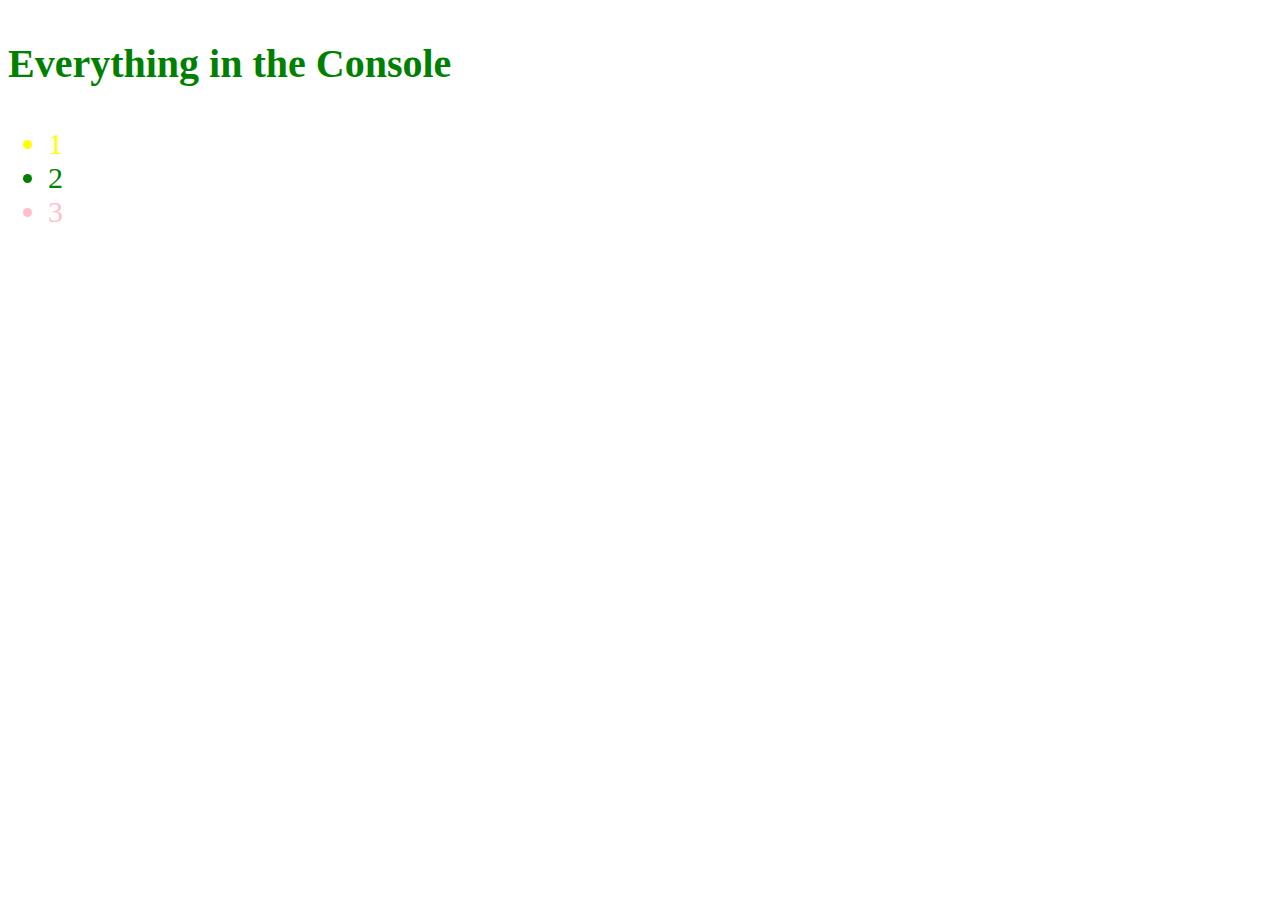
<file: Array-Methods/index.html>
<!DOCTYPE html>
<html lang="en" dir="ltr">
  <head>
    <meta charset="utf-8">
    <title>JS Array Methods</title>
    <link rel="stylesheet" href="style.css">
  </head>
  <body>
    <p style="color: Green; font-size: 40px;"><strong>Everything in the Console</strong></p>
    <ul>
      <li>1</li>
      <li>2</li>
      <li>3</li>
    </ul>
    <script>
      // Get your shorts on - this is an array workout!
      // ## Array Cardio Day 1

      // Some data we can work with

      const inventors = [
        { first: 'Albert', last: 'Einstein', year: 1879, passed: 1955 },
        { first: 'Isaac', last: 'Newton', year: 1643, passed: 1727 },
        { first: 'Galileo', last: 'Galilei', year: 1564, passed: 1642 },
        { first: 'Marie', last: 'Curie', year: 1867, passed: 1934 },
        { first: 'Johannes', last: 'Kepler', year: 1571, passed: 1630 },
        { first: 'Nicolaus', last: 'Copernicus', year: 1473, passed: 1543 },
        { first: 'Max', last: 'Planck', year: 1858, passed: 1947 },
        { first: 'Katherine', last: 'Blodgett', year: 1898, passed: 1979 },
        { first: 'Ada', last: 'Lovelace', year: 1815, passed: 1852 },
        { first: 'Sarah E.', last: 'Goode', year: 1855, passed: 1905 },
        { first: 'Lise', last: 'Meitner', year: 1878, passed: 1968 },
        { first: 'Hanna', last: 'Hammarström', year: 1829, passed: 1909 }
      ];

      const people = ['Beck, Glenn', 'Becker, Carl', 'Beckett, Samuel', 'Beddoes, Mick', 'Beecher, Henry', 'Beethoven, Ludwig', 'Begin, Menachem', 'Belloc, Hilaire', 'Bellow, Saul', 'Benchley, Robert', 'Benenson, Peter', 'Ben-Gurion, David', 'Benjamin, Walter', 'Benn, Tony', 'Bennington, Chester', 'Benson, Leana', 'Bent, Silas', 'Bentsen, Lloyd', 'Berger, Ric', 'Bergman, Ingmar', 'Berio, Luciano', 'Berle, Milton', 'Berlin, Irving', 'Berne, Eric', 'Bernhard, Sandra', 'Berra, Yogi', 'Berry, Halle', 'Berry, Wendell', 'Bethea, Erin', 'Bevan, Aneurin', 'Bevel, Ken', 'Biden, Joseph', 'Bierce, Ambrose', 'Biko, Steve', 'Billings, Josh', 'Biondo, Frank', 'Birrell, Augustine', 'Black, Elk', 'Blair, Robert', 'Blair, Tony', 'Blake, William'];

      // Array.prototype.filter()
      // 1. Filter the list of inventors for those who were born in the 1500's

      const fifteen = inventors.filter(inventor => (inventor.year >= 1500 && inventor.year <=1599));

      console.table(fifteen);

      // Array.prototype.map()
      // 2. Give us an array of the inventors' first and last names

      const fullName = inventors.map(inventor => (inventor.first + " " + inventor.last));

      console.log(fullName);

      // Array.prototype.sort()
      // 3. Sort the inventors by birthdate, oldest to youngest

      // const ordered = inventors.sort(function(a,b) {
      //   if (a.year > b.year) {
      //     return 1
      //   } else {
      //     return -1
      //   }
      // });

      //same as previous one.
      const ordered = inventors.sort((a,b) => a.year > b.year ? 1 : -1);

      console.table(ordered);

      // Array.prototype.reduce()
      // 4. How many years did all the inventors live?

      const totalYears = inventors.reduce((total, inventor) => {
        return total + inventor.passed - inventor.year;
      }, 0);

      console.log(totalYears);

      // 5. Sort the inventors by years lived

      const orderedByYearsLived = inventors.sort((a,b) => (a.passed - a.year) > (b.passed - b.year) ? -1 : 1);
      // we can make it simple by declaring to variables for "a" and "b" operations.
      // const lessYearsLived = (a.passed - a.year)
      // const nextYearsLived = (b.passed - b.year)
      console.table(orderedByYearsLived);


      // 6. create a list of Boulevards in Paris that contain 'de' anywhere in the name
      // https://en.wikipedia.org/wiki/Category:Boulevards_in_Paris

      //we run the code in the above url
      // const category = document.querySelector(".mw-category");
      // const links = Array.from(category.querySelectorAll("a"));
      // // Array.from to converto NodeList into array
      // const de = links
      //                 .map(link => link.textContent)
      //                 .filter(streetName => streetName.includes('de'));

      // 7. sort Exercise
      // Sort the people alphabetically by last name

      const alphabetically = people.sort(function(lastOne, nextOne) {
        const [aLast, aFirst] = lastOne.split(', ');
        const [bLast, bFirst] = nextOne.split(', ');
        return aLast > bLast ? 1 : -1;
      })

      console.log(alphabetically);
      // 8. Reduce Exercise
      // Sum up the instances of each of these
      const data = ['car', 'car', 'truck', 'truck', 'bike', 'walk', 'car', 'van', 'bike', 'walk', 'car', 'van', 'car', 'truck' ];

      const transports = data.reduce((obj, item) => {
        if (!obj[item]) {
          obj[item] = 0;
        }
        obj[item]++;
        return obj;
      }, {});

      console.log(transports);


    </script>
  </body>
</html>
</file>
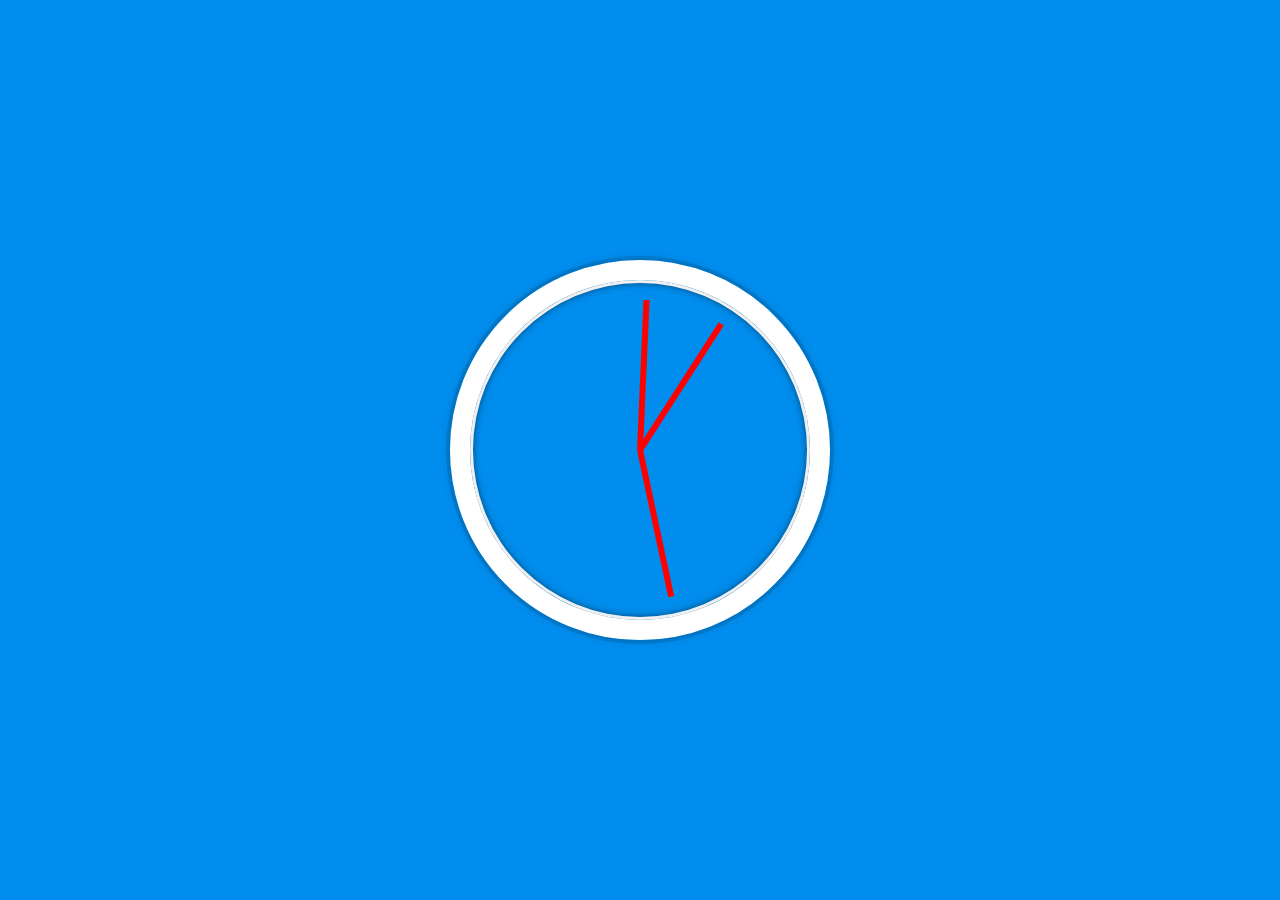
<file: Clock/index.html>
<!DOCTYPE html>
<html lang="en">
<head>
  <meta charset="UTF-8">
  <title>JS + CSS Clock</title>
</head>
<body>


    <div class="clock">
      <div class="clock-face">
        <div class="hand hour-hand"></div>
        <div class="hand min-hand"></div>
        <div class="hand second-hand"></div>
      </div>
    </div>


  <style>
    html {
      background: #018DED url(http://unsplash.it/1500/1000?image=881&blur=50);
      background-size: cover;
      font-family: 'helvetica neue';
      text-align: center;
      font-size: 10px;
    }

    body {
      margin: 0;
      font-size: 2rem;
      display: flex;
      flex: 1;
      min-height: 100vh;
      align-items: center;
    }

    .clock {
      width: 30rem;
      height: 30rem;
      border: 20px solid white;
      border-radius: 50%;
      margin: 50px auto;
      position: relative;
      padding: 2rem;
      box-shadow:
        0 0 0 4px rgba(0,0,0,0.1),
        inset 0 0 0 3px #EFEFEF,
        inset 0 0 10px black,
        0 0 10px rgba(0,0,0,0.2);
    }

    .clock-face {
      position: relative;
      width: 100%;
      height: 100%;
      transform: translateY(-3px); /* account for the height of the clock hands */
    }

    .hand {
      width: 50%;
      height: 6px;
      background: red;
      position: absolute;
      top: 50%;

      transform-origin: 100%;
    transform: rotate(90deg);
    transition: all 0.05s;
    transition-timing-function: cubic-bezier(0.1, 2.7, 0.58, 1);
    }

  </style>

  <script>

    const secondHand = document.querySelector('.second-hand');
    const minHand = document.querySelector('.min-hand');
    const hourHand = document.querySelector('.hour-hand');

    function setDate() {
      const now = new Date();

      const seconds = now.getSeconds();
      const secondsDegrees = ((seconds / 60) * 360) + 90;
      secondHand.style.transform = `rotate(${secondsDegrees}deg)`;

      const mins = now.getMinutes();
      const minsDegrees = ((mins / 60) * 360) + ((seconds/60)*6) + 90;
      minHand.style.transform = `rotate(${minsDegrees}deg)`;

      const hour = now.getHours();
      const hoursDegrees = ((hour / 12) * 360) + ((mins/60)*30) + 90;
      hourHand.style.transform = `rotate(${hoursDegrees}deg)`;

    }

    setInterval(setDate, 1000);

    setDate();

  </script>
</body>
</html>
</file>
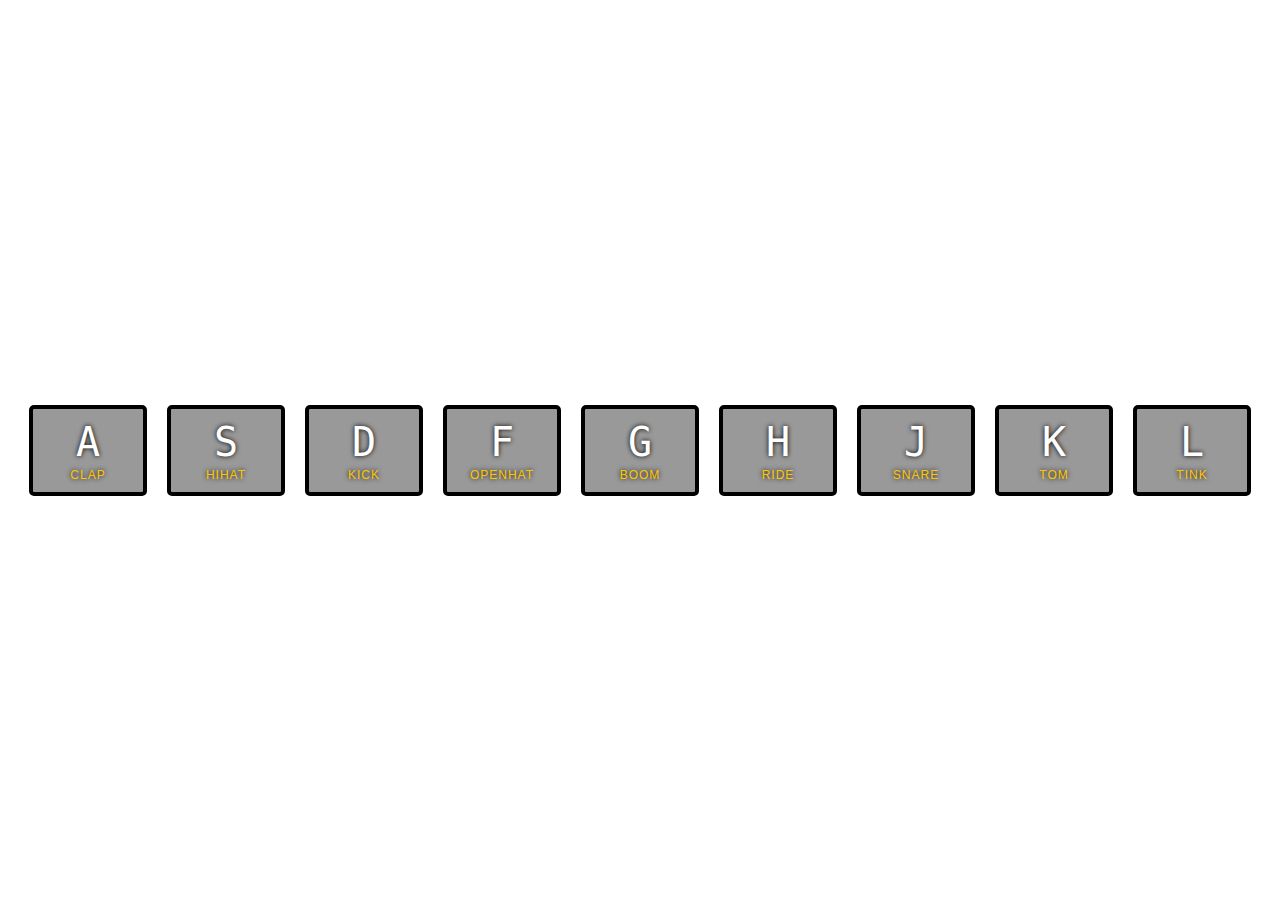
<file: Drum-Kit/index.html>
<!DOCTYPE html>
<html lang="en">
<head>
  <meta charset="UTF-8">
  <title>JS Drum Kit</title>
  <link rel="stylesheet" href="style.css">
</head>
<body>


  <div class="keys">
    <div data-key="65" class="key">
      <kbd>A</kbd>
      <span class="sound">clap</span>
    </div>
    <div data-key="83" class="key">
      <kbd>S</kbd>
      <span class="sound">hihat</span>
    </div>
    <div data-key="68" class="key">
      <kbd>D</kbd>
      <span class="sound">kick</span>
    </div>
    <div data-key="70" class="key">
      <kbd>F</kbd>
      <span class="sound">openhat</span>
    </div>
    <div data-key="71" class="key">
      <kbd>G</kbd>
      <span class="sound">boom</span>
    </div>
    <div data-key="72" class="key">
      <kbd>H</kbd>
      <span class="sound">ride</span>
    </div>
    <div data-key="74" class="key">
      <kbd>J</kbd>
      <span class="sound">snare</span>
    </div>
    <div data-key="75" class="key">
      <kbd>K</kbd>
      <span class="sound">tom</span>
    </div>
    <div data-key="76" class="key">
      <kbd>L</kbd>
      <span class="sound">tink</span>
    </div>
  </div>

  <audio data-key="65" src="sounds/clap.wav"></audio>
  <audio data-key="83" src="sounds/hihat.wav"></audio>
  <audio data-key="68" src="sounds/kick.wav"></audio>
  <audio data-key="70" src="sounds/openhat.wav"></audio>
  <audio data-key="71" src="sounds/boom.wav"></audio>
  <audio data-key="72" src="sounds/ride.wav"></audio>
  <audio data-key="74" src="sounds/snare.wav"></audio>
  <audio data-key="75" src="sounds/tom.wav"></audio>
  <audio data-key="76" src="sounds/tink.wav"></audio>

<script>
  function removeTransition(e) {
    if (e.propertyName !== 'transform') return;
    e.target.classList.remove('playing');
  }

  function playSound(e) {
    const audio = document.querySelector(`audio[data-key="${e.keyCode}"]`);
    const key = document.querySelector(`div[data-key="${e.keyCode}"]`);
    if (!audio) return;

    key.classList.add('playing');
    audio.currentTime = 0;
    audio.play();
  }

  const keys = Array.from(document.querySelectorAll('.key'));
  keys.forEach(key => key.addEventListener('transitionend', removeTransition));
  window.addEventListener('keydown', playSound);
</script>


</body>
</html>
</file>
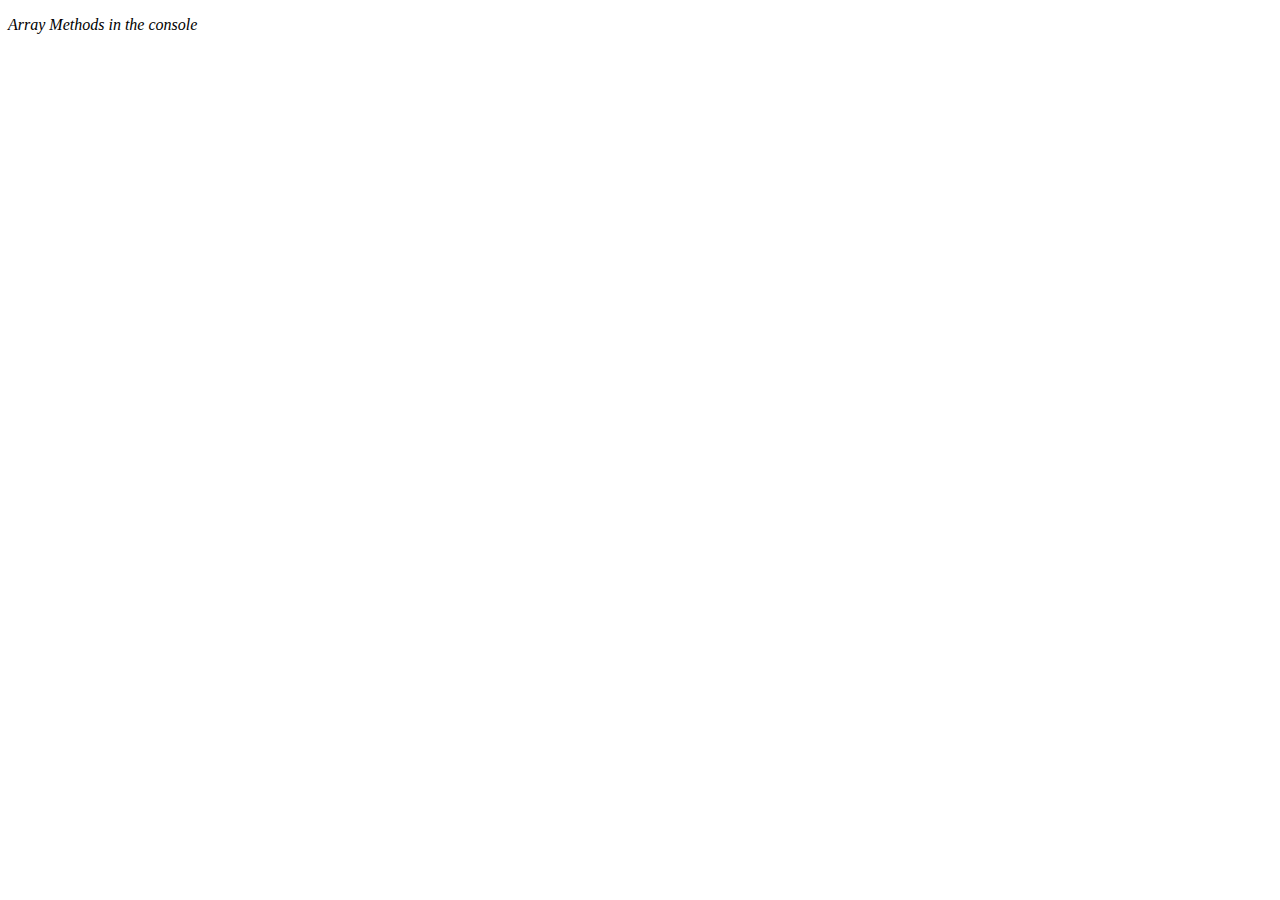
<file: More-Array-Methods/index.html>
<!DOCTYPE html>
<html lang="en">
<head>
  <meta charset="UTF-8">
  <title>More Array Methods</title>
</head>
<body>
  <p><em>Array Methods in the console</em></p>
  <script>
    // ## Array Cardio Day 2

    const people = [
      { name: 'Wes', year: 1988 },
      { name: 'Kait', year: 1986 },
      { name: 'Irv', year: 1970 },
      { name: 'Lux', year: 2015 }
    ];

    const comments = [
      { text: 'Love this!', id: 523423 },
      { text: 'Super good', id: 823423 },
      { text: 'You are the best', id: 2039842 },
      { text: 'Ramen is my fav food ever', id: 123523 },
      { text: 'Nice Nice Nice!', id: 542328 }
    ];

    // Some and Every Checks

    // Array.prototype.some() // is at least one person 19 or older?
    // const isAdult = people.some(function(person) {
    //   const currentYear = (new Date()).getFullYear();
    //   if(currentYear - person.year >= 19) {
    //     return true;
    //   }
    // })

    // shorter way
    const isAdult = people.some(person => ((new Date()).getFullYear()) - person.year >= 19);
    console.log({isAdult});

    // Array.prototype.every() // is everyone 19 or older?

    const allAdult = people.every(person => ((new Date()).getFullYear()) - person.year >= 19);
    console.log({allAdult});

    // Array.prototype.find()
    // Find is like filter, but instead returns just the one you are looking for
    // find the comment with the ID of 823423

    // const isComment = comments.find(function(comment) {
    //   if (comment.id === 823423) {
    //     return true;
    //   }
    // })

    // shorter way
    const isComment = comments.find(comment => comment.id === 823423);
    console.log(isComment);
    // Array.prototype.findIndex()
    // Find the comment with this ID
    // delete the comment with the ID of 542328
    const index = comments.findIndex(comment => comment.id === 542328);
    console.log(index);

    comments.splice(index, 1);

  </script>
</body>
</html>
</file>
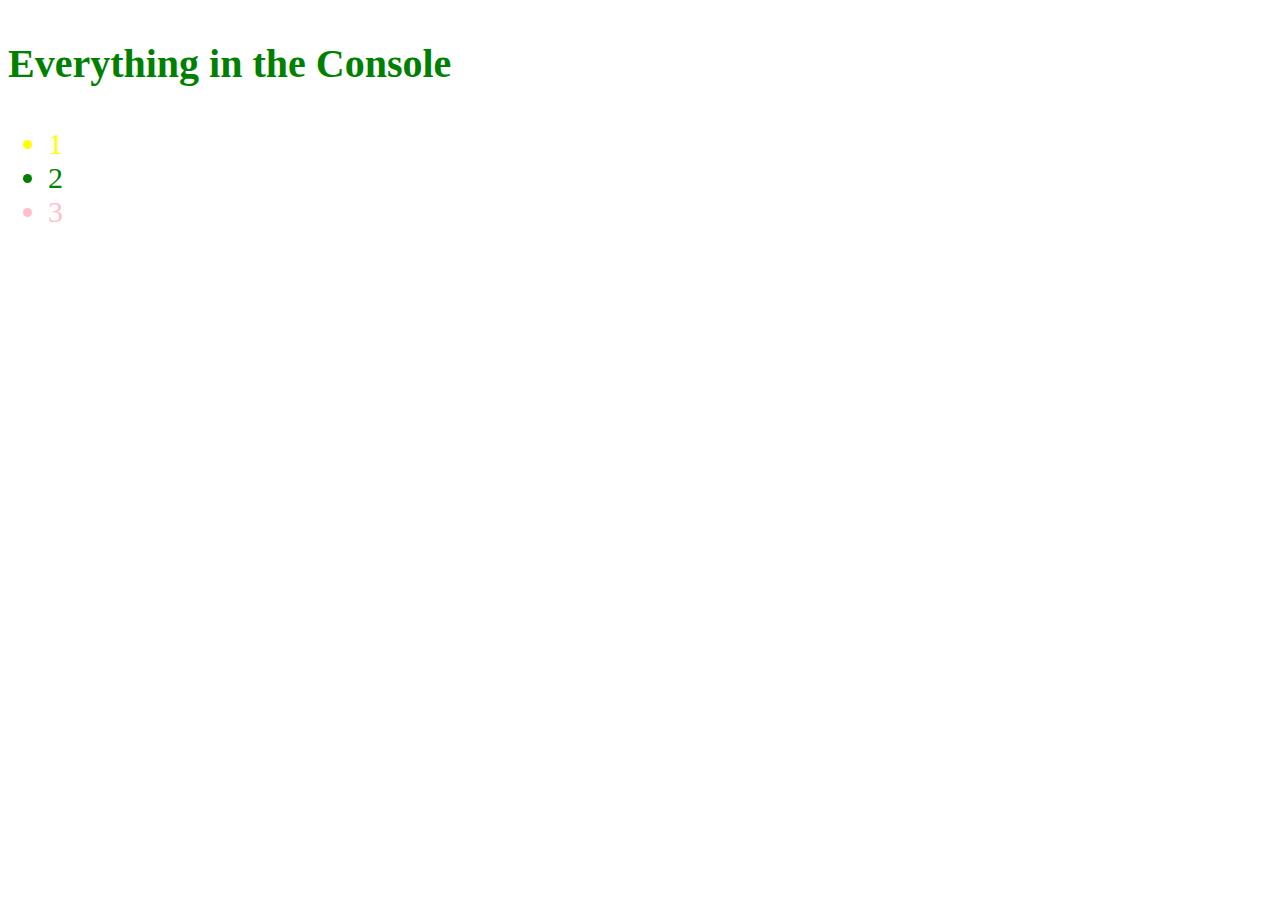
<file: Array-Methods/inded.html>
<!DOCTYPE html>
<html lang="en" dir="ltr">
  <head>
    <meta charset="utf-8">
    <title>JS Array Methods</title>
    <link rel="stylesheet" href="style.css">
  </head>
  <body>
    <p style="color: Green; font-size: 40px;"><strong>Everything in the Console</strong></p>
    <ul>
      <li>1</li>
      <li>2</li>
      <li>3</li>
    </ul>
    <script>
      // Get your shorts on - this is an array workout!
      // ## Array Cardio Day 1

      // Some data we can work with

      const inventors = [
        { first: 'Albert', last: 'Einstein', year: 1879, passed: 1955 },
        { first: 'Isaac', last: 'Newton', year: 1643, passed: 1727 },
        { first: 'Galileo', last: 'Galilei', year: 1564, passed: 1642 },
        { first: 'Marie', last: 'Curie', year: 1867, passed: 1934 },
        { first: 'Johannes', last: 'Kepler', year: 1571, passed: 1630 },
        { first: 'Nicolaus', last: 'Copernicus', year: 1473, passed: 1543 },
        { first: 'Max', last: 'Planck', year: 1858, passed: 1947 },
        { first: 'Katherine', last: 'Blodgett', year: 1898, passed: 1979 },
        { first: 'Ada', last: 'Lovelace', year: 1815, passed: 1852 },
        { first: 'Sarah E.', last: 'Goode', year: 1855, passed: 1905 },
        { first: 'Lise', last: 'Meitner', year: 1878, passed: 1968 },
        { first: 'Hanna', last: 'Hammarström', year: 1829, passed: 1909 }
      ];

      const people = ['Beck, Glenn', 'Becker, Carl', 'Beckett, Samuel', 'Beddoes, Mick', 'Beecher, Henry', 'Beethoven, Ludwig', 'Begin, Menachem', 'Belloc, Hilaire', 'Bellow, Saul', 'Benchley, Robert', 'Benenson, Peter', 'Ben-Gurion, David', 'Benjamin, Walter', 'Benn, Tony', 'Bennington, Chester', 'Benson, Leana', 'Bent, Silas', 'Bentsen, Lloyd', 'Berger, Ric', 'Bergman, Ingmar', 'Berio, Luciano', 'Berle, Milton', 'Berlin, Irving', 'Berne, Eric', 'Bernhard, Sandra', 'Berra, Yogi', 'Berry, Halle', 'Berry, Wendell', 'Bethea, Erin', 'Bevan, Aneurin', 'Bevel, Ken', 'Biden, Joseph', 'Bierce, Ambrose', 'Biko, Steve', 'Billings, Josh', 'Biondo, Frank', 'Birrell, Augustine', 'Black, Elk', 'Blair, Robert', 'Blair, Tony', 'Blake, William'];

      // Array.prototype.filter()
      // 1. Filter the list of inventors for those who were born in the 1500's

      const fifteen = inventors.filter(inventor => (inventor.year >= 1500 && inventor.year <=1599));

      console.table(fifteen);

      // Array.prototype.map()
      // 2. Give us an array of the inventors' first and last names

      const fullName = inventors.map(inventor => (inventor.first + " " + inventor.last));

      console.log(fullName);

      // Array.prototype.sort()
      // 3. Sort the inventors by birthdate, oldest to youngest

      // const ordered = inventors.sort(function(a,b) {
      //   if (a.year > b.year) {
      //     return 1
      //   } else {
      //     return -1
      //   }
      // });

      //same as previous one.
      const ordered = inventors.sort((a,b) => a.year > b.year ? 1 : -1);

      console.table(ordered);

      // Array.prototype.reduce()
      // 4. How many years did all the inventors live?

      const totalYears = inventors.reduce((total, inventor) => {
        return total + inventor.passed - inventor.year;
      }, 0);

      console.log(totalYears);

      // 5. Sort the inventors by years lived

      const orderedByYearsLived = inventors.sort((a,b) => (a.passed - a.year) > (b.passed - b.year) ? -1 : 1);
      // we can make it simple by declaring to variables for "a" and "b" operations.
      // const lessYearsLived = (a.passed - a.year)
      // const nextYearsLived = (b.passed - b.year)
      console.table(orderedByYearsLived);


      // 6. create a list of Boulevards in Paris that contain 'de' anywhere in the name
      // https://en.wikipedia.org/wiki/Category:Boulevards_in_Paris

      //we run the code in the above url
      const category = document.querySelector(".mw-category");
      const links = Array.from(category.querySelectorAll("a"));
      // Array.from to converto NodeList into array
      const de = links
                      .map(link => link.textContent)
                      .filter(streetName => streetName.includes('de'));

      // 7. sort Exercise
      // Sort the people alphabetically by last name

      // 8. Reduce Exercise
      // Sum up the instances of each of these
      const data = ['car', 'car', 'truck', 'truck', 'bike', 'walk', 'car', 'van', 'bike', 'walk', 'car', 'van', 'car', 'truck' ];

    </script>
  </body>
</html>
</file>
<file: Array-Methods/style.css>
/* All ways work! */

/* li:first-child {
  color: red;
} */



/* li:last-child {
  color: blue;
} */


li:nth-child(1){
  color: yellow;
  font-size: 30px;
}

li:nth-child(2){
  color: green;
  font-size: 30px;
}

li:nth-child(3){
  color: pink;
  font-size: 30px;
}
</file>
<file: Drum-Kit/style.css>
html {
  font-size: 10px;
  background: url(http://i.imgur.com/b9r5sEL.jpg) bottom center;
  background-size: cover;
}

body,html {
  margin: 0;
  padding: 0;
  font-family: sans-serif;
}

.keys {
  display: flex;
  flex: 1;
  min-height: 100vh;
  align-items: center;
  justify-content: center;
}

.key {
  border: .4rem solid black;
  border-radius: .5rem;
  margin: 1rem;
  font-size: 1.5rem;
  padding: 1rem .5rem;
  transition: all .07s ease;
  width: 10rem;
  text-align: center;
  color: white;
  background: rgba(0,0,0,0.4);
  text-shadow: 0 0 .5rem black;
}

.playing {
  transform: scale(1.1);
  border-color: #ffc600;
  box-shadow: 0 0 1rem #ffc600;
}

kbd {
  display: block;
  font-size: 4rem;
}

.sound {
  font-size: 1.2rem;
  text-transform: uppercase;
  letter-spacing: .1rem;
  color: #ffc600;
}
</file>
